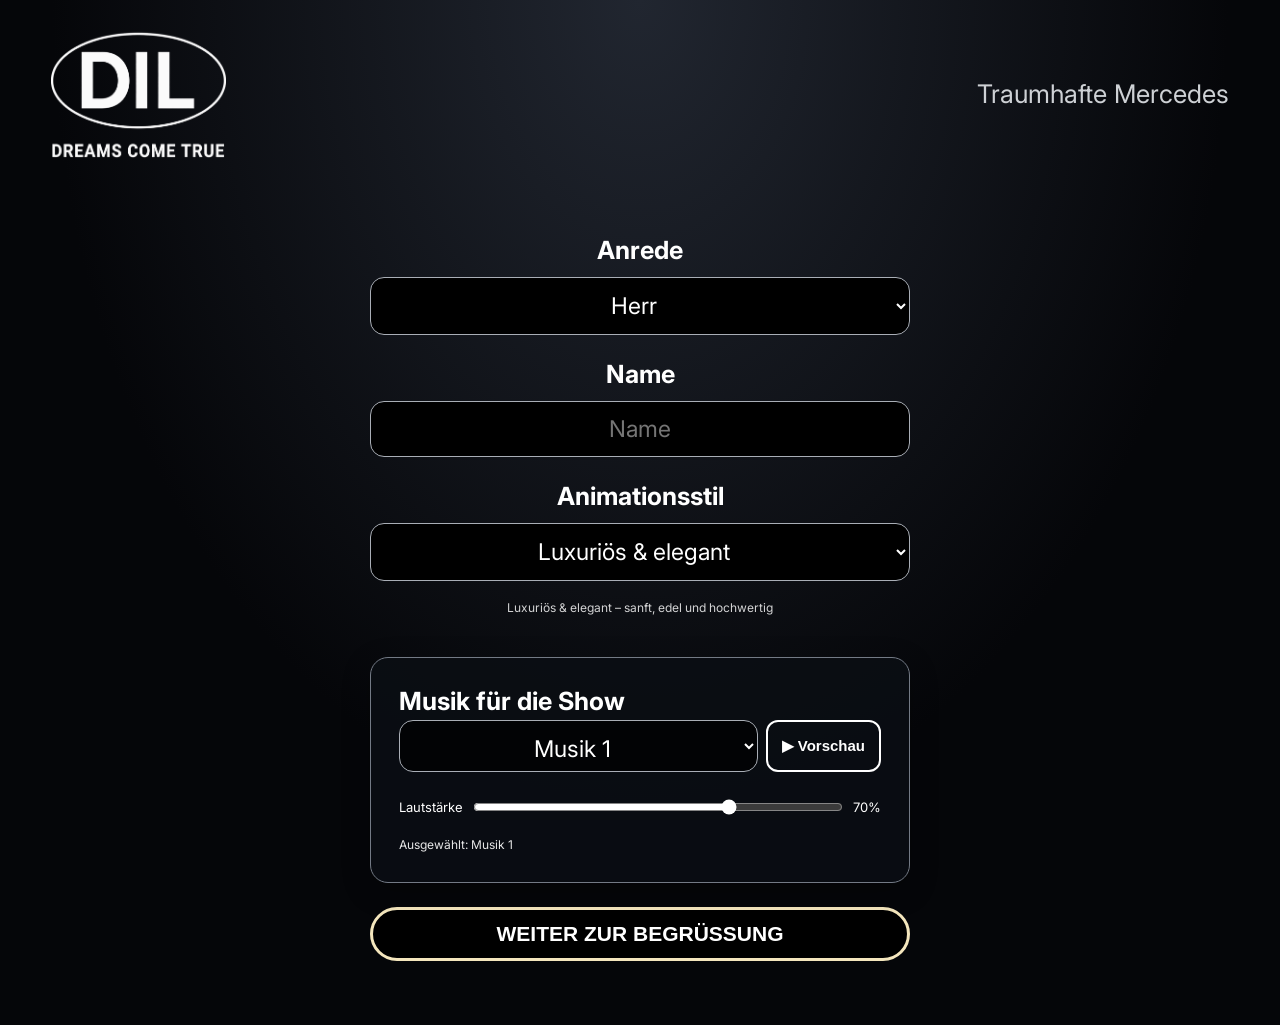
<file: index.html>
<!-- Seite 1 -->
<!DOCTYPE html>
<html lang="de">
<head>
    <meta charset="UTF-8">
    <meta name="viewport" content="width=device-width, initial-scale=1.0">
    <title>Übergabemoment – Show vorbereiten</title>
    <link rel="stylesheet" href="assets/css/music-picker.css">
    <link rel="stylesheet" href="assets/css/animation-themes.css">
    <style>
        @import url('https://fonts.googleapis.com/css2?family=Inter:wght@400;700&display=swap');
        body {
            margin: 0;
            padding: 0;
            width: 100vw;
            height: 100vh;
            overflow: hidden;
            font-family: 'Inter', sans-serif;
            display: flex;
            justify-content: flex-start;
            align-items: center;
            flex-direction: column;
            background: url('assets/images/your-background-image.jpg') no-repeat top center fixed;
            background-size: cover;
            background-color: black;
        }

        .content {
            position: relative;
            display: flex;
            flex-direction: column;
            align-items: center;
            justify-content: center;
            width: 90vw;
            max-width: 600px;
            text-align: center;
            margin-top: 10vh;
        }

        label {
            font-size: 4vw;
            font-weight: 700;
            color: white;
            margin-bottom: 10px;
        }

        select, input {
            width: 100%;
            height: auto;
            padding: 15px;
            font-size: 4vw;
            text-align: center;
            font-family: 'Inter', sans-serif;
            font-weight: 400;
            border: 3px solid white;
            background: black;
            color: white;
            border-radius: 25px;
            margin: 10px 0;
            max-width: 400px;
        }

        select option {
            background: black;
            color: white;
        }

        button {
            width: 60%;
            max-width: 400px;
            height: auto;
            padding: 12px;
            font-size: 4vw;
            text-transform: uppercase;
            background: black;
            border: 3px solid white;
            color: white;
            cursor: pointer;
            font-weight: bold;
            border-radius: 50px;
            margin-top: 30px;
        }

        button:hover {
            background: white;
            color: black;
        }
    </style>
    <link rel="stylesheet" href="assets/css/show-layout.css">
</head>
<body class="form-page">
    <header class="brand-header">
        <img class="brand-logo" src="assets/images/Logo.png" alt="Autohaus DIL">
        <span>Traumhafte Mercedes</span>
    </header>
    <div class="content">
        <label for="Anrede">Anrede</label>
        <select id="Anrede">
            <option value="Herr">Herr</option>
            <option value="Frau">Frau</option>
            <option value="Familie">Familie</option>
        </select>

        <label for="Name">Name</label>
        <input type="text" id="Name" placeholder="Name">

        <label for="animationThemeSelect">Animationsstil</label>
        <select id="animationThemeSelect">
            <option value="luxury">Luxuriös &amp; elegant</option>
            <option value="cinematic">Filmreif &amp; dramatisch</option>
            <option value="modern">Modern &amp; dynamisch</option>
        </select>
        <p id="animationThemeDescription" class="theme-description" aria-live="polite"></p>

    <div class="music-panel" aria-label="Musikauswahl">
        <label for="musicSelect">Musik für die Show</label>
        <div class="music-row">
            <select id="musicSelect">
                <option value="music1.mp3">Musik 1</option>
                <option value="music2.mp3">Musik 2</option>
                <option value="music3.mp3">Musik 3</option>
                <option value="music4.mp3">Musik 4</option>
                <option value="music5.mp3">Musik 5</option>
                <option value="music6.mp3">Musik 6</option>
            </select>
            <button id="musicPreview" class="preview-button" type="button">▶ Vorschau</button>
        </div>
        <div class="volume-row">
            <label for="musicVolume">Lautstärke</label>
            <input id="musicVolume" type="range" min="0" max="100" value="70">
            <span id="musicVolumeValue">70%</span>
        </div>
        <div id="musicStatus" class="music-status" aria-live="polite"></div>
    </div>

        <button onclick="saveData()">Weiter zur Begrüßung</button>
    </div>

    <script src="assets/js/animation-themes.js?v=greeting-3"></script>
    <script src="assets/js/music-picker.js?v=fade6-refresh-20261029"></script>
    <script>
        document.addEventListener('DOMContentLoaded', function () {
            document.getElementById('Anrede').value = readShowSetting('Anrede') || 'Herr';
            document.getElementById('Name').value = readShowSetting('Name') || '';
        });

        function saveData() {
            writeShowSetting('showMusic', document.getElementById('musicSelect').value);
            writeShowSetting('Anrede', document.getElementById('Anrede').value);
            writeShowSetting('Name', document.getElementById('Name').value.trim());
            navigateWithAnimation('page2.html');
        }
    </script>
</body>
</html>
</file>
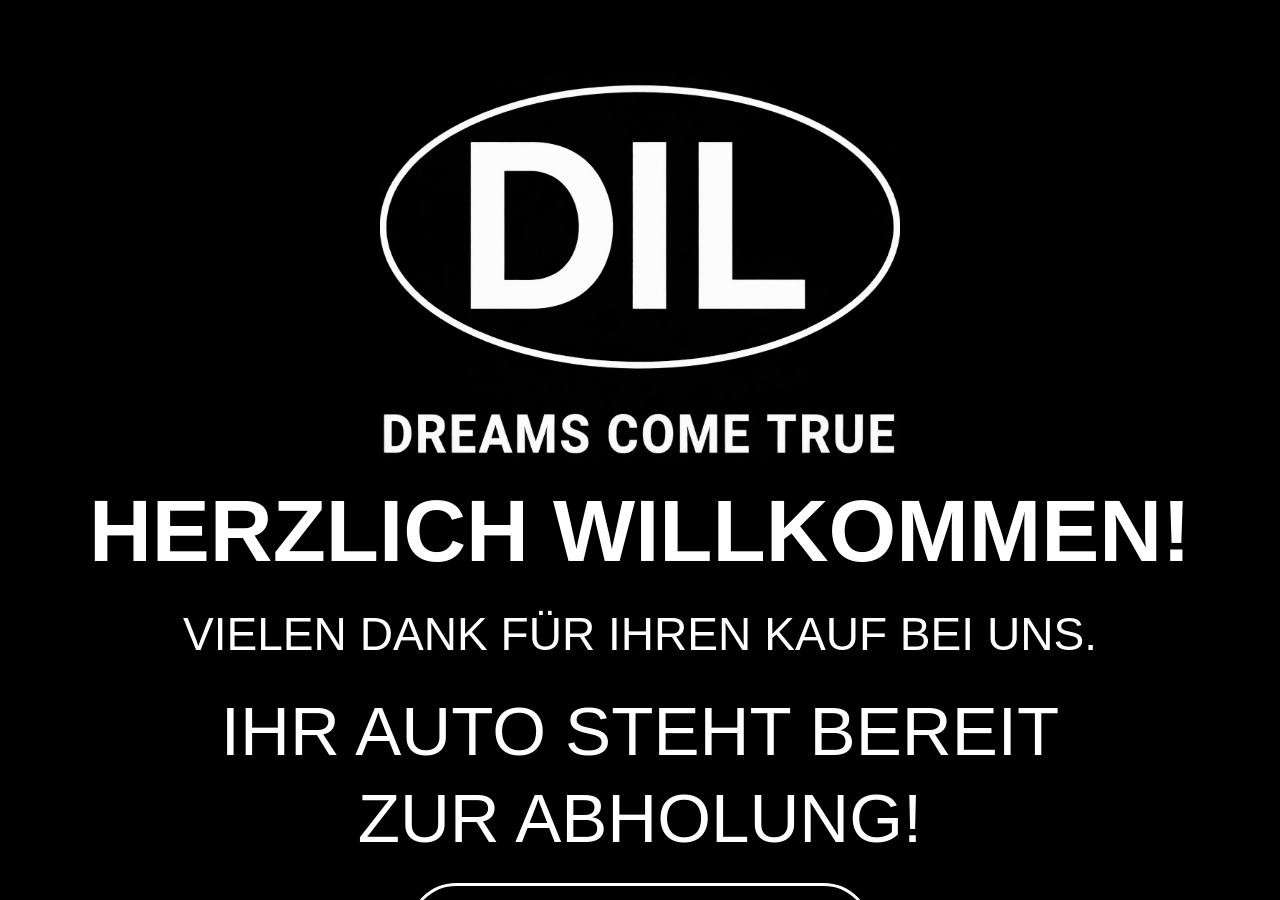
<file: page2.html>
<!DOCTYPE html>
<html lang="de">
<head>
  <meta charset="UTF-8">
  <meta name="viewport" content="width=device-width, initial-scale=1.0">
  <title>Übergabemoment – Fahrzeugübergabe</title>
  <link rel="stylesheet" href="assets/css/animation-themes.css">
  <style>
    body {
      margin: 0;
      padding: 0;
      width: 100vw;
      height: 100vh;
      overflow: hidden;
      display: flex;
      justify-content: center;
      align-items: center;
      position: relative;
      font-family: sans-serif;
    }

    #fullscreen-video {
      position: absolute;
      width: 100%;
      height: 100%;
      object-fit: cover;
      z-index: -1;
      transition: filter 1s ease;
    }

    /* Play/Pause Button */
    #playPauseButton {
      position: absolute;
      bottom: 5vh;
      left: 50%;
      transform: translateX(-50%);
      background: rgba(0, 0, 0, 0.3);
      color: rgba(255, 255, 255, 0.7);
      font-size: clamp(16px, 3vw, 24px);
      padding: 10px 20px;
      border: none;
      border-radius: 10px;
      cursor: pointer;
      opacity: 0.5;
      transition: opacity 0.3s ease;
      z-index: 2;
    }

    #playPauseButton:hover {
      opacity: 1;
      background: rgba(0, 0, 0, 0.6);
    }

    #playPauseButton:focus {
      outline: none;
    }

    /* Feedback Button */
    #feedbackButton {
      display: none;
      position: absolute;
      top: 50%;
      left: 50%;
      transform: translate(-50%, -50%);
      background: rgba(255, 255, 255, 0.9);
      color: #000;
      font-size: clamp(20px, 4vw, 36px);
      padding: 20px 40px;
      border: none;
      border-radius: 20px;
      cursor: pointer;
      box-shadow: 0 4px 20px rgba(0, 0, 0, 0.4);
      opacity: 0;
      transition: opacity 1s ease, transform 0.5s ease;
      z-index: 3;
    }

    #feedbackButton.show {
      display: block;
      opacity: 1;
      transform: translate(-50%, -50%) scale(1);
    }

    #fullscreen-video.blurred {
      filter: blur(8px) brightness(0.6);
    }

    #startOverlay {
      position: fixed;
      inset: 0;
      z-index: 10;
      display: flex;
      flex-direction: column;
      align-items: center;
      justify-content: center;
      gap: 14px;
      background: rgba(0, 0, 0, 0.72);
      color: #fff;
      text-align: center;
    }

    #startOverlay.hidden { display: none; }
    #startOverlay p { margin: 0; font-size: clamp(16px, 2.5vw, 24px); }

    #startShowButton {
      padding: 16px 30px;
      border: 3px solid #fff;
      border-radius: 50px;
      background: transparent;
      color: #fff;
      cursor: pointer;
      font-size: clamp(20px, 4vw, 36px);
      font-weight: 700;
      text-transform: uppercase;
    }

    #startShowButton:hover { background: #fff; color: #000; }
    #audioNotice { min-height: 20px; color: #ffd7d7; font-size: 14px; }
    #startOverlay { isolation: isolate; justify-content: flex-start; }
    #video-bg { position: fixed; inset: 0; width: 100%; height: 100%; object-fit: cover; z-index: -1; filter: brightness(.3); }
    #startOverlay .start-card { width: min(100%, 850px); margin: auto; flex-shrink: 0; padding: 20px 0; }
    #startOverlay .greeting { font-size: clamp(28px, 4vw, 60px); text-transform: uppercase; white-space: pre-line; overflow-wrap: anywhere; }
    #startOverlay .message { font-size: clamp(23px, 3vw, 43px); white-space: pre-line; text-transform: uppercase; }
    #startOverlay .thank-you { font-size: clamp(16px, 2vw, 26px); text-transform: uppercase; }
    @media (prefers-reduced-motion: reduce) { #video-bg { display: none; } }
    </style>
    <link rel="stylesheet" href="assets/css/show-layout.css">
</head>
<body class="show-page">

  <video id="fullscreen-video" preload="metadata" playsinline>
    <source src="assets/videos/your-background-video2.mp4" type="video/mp4">
  </video>

  <audio id="showAudio" preload="auto" loop></audio>
  <div class="show-effects" aria-hidden="true"></div>

  <div id="startOverlay">
    <video id="video-bg" autoplay muted loop playsinline aria-hidden="true">
      <source src="assets/videos/your-background-video1.mp4" type="video/mp4">
    </video>
    <div class="content start-card">
      <img class="brand-logo" src="assets/images/Logo.png" alt="Autohaus DIL">
      <h1 id="greeting" class="greeting">Herzlich willkommen!</h1>
      <p class="thank-you">Vielen Dank für Ihren Kauf bei uns.</p>
      <p id="message" class="message"></p>
      <button id="startShowButton" type="button">Show starten</button>
      <button id="originalAudioButton" hidden class="secondary-button" type="button">Mit Originalton starten</button>
      <button class="secondary-button" onclick="navigateWithAnimation('index.html')">Zurück zur Auswahl</button>
    </div>
  </div>
  <p id="audioNotice" role="status" aria-live="polite"></p>

  <button id="playPauseButton" hidden type="button">Pause</button>
  <button id="feedbackButton" onclick="goToFeedback()">Ihre Meinung zählt!</button>
  <button id="restartLink" class="secondary-button" hidden onclick="navigateWithAnimation('index.html')">Neue Show</button>

  <script src="assets/js/animation-themes.js?v=greeting-3"></script>
  <script src="assets/js/music-picker.js?v=fade6-refresh-20261029"></script>
  <script src="assets/js/show-player.js?v=fade6-refresh-20261029"></script>
  <script>
    function goToFeedback() {
      window.location.href = "https://forms.office.com/Pages/ResponsePage.aspx?id=S1QrxhwPRkW0nsIpeJqmmGlyfABJLS1BqSlU7IxfesJUN1lOS1pGQUZXMlJKUEgxS00xM05aTFFBRi4u";
    }

  </script>
    <script>
        document.addEventListener('DOMContentLoaded', function() {
            const anrede = (readShowSetting('Anrede') || '').trim();
            const name = (readShowSetting('Name') || '').trim();
            const customer = [anrede, name].filter(Boolean).join(' ');

            document.getElementById('greeting').textContent = name
                ? `Herzlich willkommen,\n${customer}!`
                : 'Herzlich willkommen!';
            document.getElementById('message').textContent = "Ihr Auto steht bereit\nzur Abholung!";
        });
    </script>
</body>
</html>
</file>
<file: assets/css/music-picker.css>
.music-panel {
  position: fixed;
  top: 2.5vh;
  right: 2.5vw;
  z-index: 10;
  width: min(360px, 42vw);
  padding: 14px 16px;
  border: 2px solid rgba(255, 255, 255, 0.8);
  border-radius: 18px;
  background: rgba(0, 0, 0, 0.58);
  backdrop-filter: blur(8px);
  box-shadow: 0 8px 28px rgba(0, 0, 0, 0.25);
  text-align: left;
}

.music-panel label {
  display: block;
  margin-bottom: 8px;
  color: #fff;
  font-size: clamp(15px, 1.8vw, 21px);
  font-weight: 700;
}

.music-row { display: flex; gap: 8px; }

.music-panel select {
  flex: 1;
  min-width: 0;
  height: 44px;
  padding: 0 12px;
  border: 2px solid #fff;
  border-radius: 12px;
  background: rgba(0, 0, 0, 0.72);
  color: #fff;
  font: inherit;
  font-size: 16px;
}

.music-panel .preview-button {
  width: auto;
  min-width: 104px;
  height: 44px;
  margin: 0;
  padding: 0 14px;
  border: 2px solid #fff;
  border-radius: 12px;
  background: transparent;
  color: #fff;
  font-size: 15px;
  font-weight: 700;
  text-transform: none;
}

.music-panel .preview-button:hover { background: #fff; color: #000; }

.music-status {
  min-height: 18px;
  margin-top: 7px;
  color: rgba(255, 255, 255, 0.9);
  font-size: 12px;
}

.volume-row {
  display: flex;
  align-items: center;
  gap: 10px;
  margin-top: 9px;
  color: #fff;
  font-size: 13px;
}

.volume-row input { flex: 1; accent-color: #fff; }

@media (max-width: 700px) {
  .music-panel { top: 1.5vh; left: 4vw; right: 4vw; width: auto; }
  .music-row { flex-direction: column; }
  .music-panel .preview-button { width: 100%; }
}
</file>
<file: assets/css/animation-themes.css>
:root {
  --theme-accent: #d9e9f7;
  --theme-glow: rgba(185, 220, 255, 0.5);
}

body {
  opacity: 1;
  transition: opacity 0.55s ease, transform 0.55s ease, filter 0.55s ease;
}

body.page-leaving { opacity: 0; pointer-events: none; }
body[data-animation-theme="cinematic"].page-leaving .content { filter: blur(8px); }
body[data-animation-theme="modern"].page-leaving .content { transform: translateX(35px); }
.content { transition: transform .5s ease, filter .5s ease; }
.theme-replaying .content, .theme-replaying .content > *, .theme-replaying .brand-logo,
.theme-replaying .logo-container img { animation: none !important; }

.theme-select-label { margin-top: 10px; }

.theme-description {
  min-height: 17px;
  margin-top: 6px;
  color: rgba(255, 255, 255, 0.82);
  font-size: 12px;
}

.show-effects {
  position: fixed;
  inset: 0;
  z-index: 1;
  pointer-events: none;
  overflow: hidden;
}

/* Luxury & Elegant */
body[data-animation-theme="luxury"] { --theme-accent: #f4e6bd; --theme-glow: rgba(244, 230, 189, 0.5); }

body[data-animation-theme="luxury"].page-ready .content {
  animation: luxuryContent 1.25s cubic-bezier(.2,.75,.2,1) both;
}

body[data-animation-theme="luxury"].page-ready .logo-container img {
  animation: luxuryLogo 4.5s ease-in-out infinite;
  filter: drop-shadow(0 0 14px rgba(244, 230, 189, 0.32));
}
body[data-animation-theme="luxury"].page-ready .brand-logo { animation: luxuryLogo 4.5s ease-in-out 3; }
body[data-animation-theme="luxury"].page-ready .content > * { animation: luxuryContent 1s ease both; }

body[data-animation-theme="luxury"] button { transition: color .35s ease, background .35s ease, box-shadow .35s ease, transform .35s ease; }
body[data-animation-theme="luxury"] button:hover { box-shadow: 0 0 28px var(--theme-glow); }

body[data-animation-theme="luxury"].show-running #fullscreen-video {
  animation: luxuryReveal 12s ease-out both;
}

body[data-animation-theme="luxury"].show-running .show-effects::after {
  content: "";
  position: absolute;
  inset: 0;
  background: linear-gradient(115deg, transparent 35%, rgba(255,255,255,.18) 48%, transparent 60%);
  transform: translateX(-130%);
  animation: luxurySweep 3.2s 0.4s ease-in-out both;
}

/* Cinematic Dramatic */
body[data-animation-theme="cinematic"] { --theme-accent: #ffffff; --theme-glow: rgba(255, 255, 255, 0.4); }

body[data-animation-theme="cinematic"].page-ready .content {
  animation: cinematicContent 1.05s cubic-bezier(.16,.84,.28,1) both;
}

body[data-animation-theme="cinematic"].page-ready .logo-container img {
  animation: cinematicLogo 1.4s .35s ease-out both;
}
body[data-animation-theme="cinematic"].page-ready .brand-logo { animation: cinematicLogo 1.4s ease-out both; }
body[data-animation-theme="cinematic"].page-ready .content > * { animation: cinematicContent 1.1s ease both; }

body[data-animation-theme="cinematic"]::after {
  content: "";
  position: fixed;
  inset: 0;
  z-index: 1;
  pointer-events: none;
  box-shadow: inset 0 0 16vw rgba(0,0,0,.82);
}

body[data-animation-theme="cinematic"].show-running #fullscreen-video {
  animation: cinematicReveal 2.2s cubic-bezier(.18,.75,.2,1) both;
}

body[data-animation-theme="cinematic"].show-running .show-effects::before,
body[data-animation-theme="cinematic"].show-running .show-effects::after {
  content: "";
  position: absolute;
  left: 0;
  width: 100%;
  height: 0;
  background: #000;
  animation: cinematicBars 1.3s ease-out both;
}

body[data-animation-theme="cinematic"].show-running .show-effects::before { top: 0; }
body[data-animation-theme="cinematic"].show-running .show-effects::after { bottom: 0; }

/* Modern & Energetic */
body[data-animation-theme="modern"] { --theme-accent: #75c7ff; --theme-glow: rgba(60, 174, 255, 0.65); }

body[data-animation-theme="modern"].page-ready .content {
  animation: modernContent .8s cubic-bezier(.15,.85,.25,1.18) both;
}

body[data-animation-theme="modern"].page-ready .logo-container img {
  animation: modernLogo 2.2s ease-in-out infinite;
}
body[data-animation-theme="modern"].page-ready .brand-logo { animation: modernLogo 2.2s ease-in-out 3; }
body[data-animation-theme="modern"].page-ready .content > * { animation: modernContent .7s ease both; }
.page-ready .content > :nth-child(2) { animation-delay: .10s !important; }
.page-ready .content > :nth-child(3) { animation-delay: .20s !important; }
.page-ready .content > :nth-child(4) { animation-delay: .30s !important; }
.page-ready .content > :nth-child(5) { animation-delay: .40s !important; }

body[data-animation-theme="modern"] button { box-shadow: 0 0 0 rgba(60,174,255,0); transition: .25s ease; }
body[data-animation-theme="modern"] button:hover { border-color: var(--theme-accent); box-shadow: 0 0 24px var(--theme-glow); }

body[data-animation-theme="modern"].show-running #fullscreen-video {
  animation: modernReveal 1.1s cubic-bezier(.12,.82,.2,1) both;
}

body[data-animation-theme="modern"].show-running .show-effects::before {
  content: "";
  position: absolute;
  inset: -30%;
  background: repeating-linear-gradient(115deg, transparent 0 8%, rgba(61,184,255,.16) 9%, transparent 10% 18%);
  transform: translateX(-55%);
  animation: modernLines 2.4s ease-out both;
}

#feedbackButton.show { animation: feedbackIn .8s cubic-bezier(.15,.8,.2,1.2) both; }

@keyframes luxuryContent { from { opacity: 0; transform: translateY(18px); filter: blur(8px); letter-spacing: .04em; } to { opacity: 1; transform: none; filter: none; letter-spacing: normal; } }
@keyframes luxuryLogo { 0%,100% { transform: translateY(0); opacity: .88; } 50% { transform: translateY(-7px); opacity: 1; } }
@keyframes luxuryReveal { from { transform: scale(1.07); filter: brightness(.55) saturate(.75); } to { transform: scale(1); filter: brightness(1) saturate(1); } }
@keyframes luxurySweep { to { transform: translateX(130%); } }
@keyframes cinematicContent { from { opacity: 0; transform: scale(.9) translateY(35px); filter: blur(5px); } to { opacity: 1; transform: none; filter: none; } }
@keyframes cinematicLogo { from { opacity: 0; transform: scale(.55); filter: blur(8px); } to { opacity: 1; transform: scale(1); filter: none; } }
@keyframes cinematicReveal { from { transform: scale(1.14); filter: brightness(.25) contrast(1.35); } to { transform: scale(1); filter: brightness(1) contrast(1.06); } }
@keyframes cinematicBars { from { height: 50vh; } to { height: 0; } }
@keyframes modernContent { from { opacity: 0; transform: translateX(-45px) skewX(-3deg); } to { opacity: 1; transform: none; } }
@keyframes modernLogo { 0%,100% { filter: drop-shadow(0 0 4px rgba(60,174,255,.15)); } 50% { filter: drop-shadow(0 0 18px rgba(60,174,255,.7)); } }
@keyframes modernReveal { from { transform: scale(1.12); filter: saturate(1.6) brightness(.6); } to { transform: scale(1); filter: saturate(1.08) brightness(1); } }
@keyframes modernLines { to { transform: translateX(55%); opacity: 0; } }
@keyframes feedbackIn { from { opacity: 0; transform: translate(-50%, -44%) scale(.75); } to { opacity: 1; transform: translate(-50%, -50%) scale(1); } }

@media (prefers-reduced-motion: reduce) {
  *, *::before, *::after { animation-duration: .01ms !important; animation-iteration-count: 1 !important; transition-duration: .01ms !important; }
}

.show-paused #fullscreen-video, .show-paused .show-effects::before,
.show-paused .show-effects::after { animation-play-state: paused !important; }
.show-ended #fullscreen-video { animation: none !important; filter: blur(8px) brightness(.55) !important; }
.show-ended .show-effects { display: none; }
</file>
<file: assets/css/show-layout.css>
/* Shared, flow-based layout: controls never cover the customer's greeting. */
:root { color-scheme: dark; }
* { box-sizing: border-box; }
[hidden] { display: none !important; }
html { display: block; width: 100%; min-height: 100%; height: auto; overflow-x: hidden; overflow-y: auto; }
body.form-page, body.setup-page { width: 100%; height: auto; min-height: 100vh; min-height: 100svh; overflow-x: hidden; overflow-y: auto; padding: 28px clamp(18px, 4vw, 70px); gap: 28px; background-color: #050609; color: white; isolation: isolate; font-family: Inter, 'Open Sans', Arial, sans-serif; }
body.form-page { background-image: radial-gradient(ellipse at top, #212630, #050609 65%); }
.brand-header { width: 100%; display: flex; justify-content: space-between; align-items: center; gap: 22px; position: relative; z-index: 3; }
.brand-header img { width: clamp(100px, 14vw, 175px); height: auto; }
.brand-header span { font-size: clamp(16px, 2vw, 28px); color: #ced1d5; }
.form-page .content { width: min(100%, 540px); max-width: 540px; margin: clamp(10px, 4vh, 60px) 0 36px; gap: 8px; z-index: 3; }
.form-page label { font-size: clamp(17px, 2vw, 25px); margin: 12px 0 0; }
.form-page input, .form-page select { width: 100%; max-width: none; min-height: 52px; padding: 13px 18px; font-size: clamp(17px, 2vw, 23px); margin: 4px 0; border: 1px solid #a9aeb6; border-radius: 14px; }
.form-page button { width: 100%; max-width: none; font-size: 21px; min-height: 52px; margin-top: 16px; }
.form-page .theme-description { min-height: 0; line-height: 1.5; }
.setup-page #video-bg { z-index: -2; filter: brightness(.4); object-fit: cover; }
.setup-page::before { content: ''; position: fixed; inset: 0; z-index: -1; background: linear-gradient(0deg, rgba(5,6,9,.9), rgba(5,6,9,.32)); pointer-events: none; }
.setup-page .content { width: 100%; max-width: 850px; margin-top: clamp(15px, 4vh, 70px); padding: 0 6px; z-index: 3; }
.setup-page .greeting { font-size: clamp(28px, 4vw, 60px); overflow-wrap: anywhere; }
.setup-page .thank-you { font-size: clamp(16px, 2vw, 26px); margin: 16px 0; }
.setup-page .message { font-size: clamp(23px, 3vw, 43px); }
.form-page .music-panel { position: relative; inset: auto; width: min(100%, 640px); padding: clamp(18px, 3vw, 28px); border: 1px solid #737a85; background: rgba(11,14,20,.87); z-index: 3; }
.music-panel select { width: 100%; }
.music-panel select option { background: #10141a; color: white; }
.music-panel .theme-select-label { margin-top: 20px; }
.music-panel .theme-description, .music-status { min-height: 18px; line-height: 1.5; }
.music-panel .volume-row label { font-size: 13px; margin: 0; font-weight: 400; }
.music-panel #animationPreview { width: 100%; font-size: 15px; height: auto; min-height: 42px; margin-top: 14px; border-width: 1px; border-radius: 12px; text-transform: none; }
.setup-page .button-container { position: relative; bottom: auto; display: flex; flex-wrap: wrap; justify-content: center; gap: 12px; z-index: 3; }
.setup-page .button-container button { width: auto; height: auto; min-height: 48px; font-size: clamp(17px, 2vw, 22px); }
.setup-page .logo-container { position: relative; bottom: auto; z-index: 3; padding: 10px 0 20px; }
.setup-page .logo-container img { width: 130px; }
body.show-page { background: #000; color: white; isolation: isolate; }
.show-page #fullscreen-video { z-index: 0; inset: 0; object-fit: contain; }
.show-page #startOverlay { padding: 24px; overflow-y: auto; }
.start-card { width: min(100%, 640px); display: flex; flex-direction: column; align-items: center; gap: 22px; }
.start-card .brand-logo { width: min(42vw, 520px); max-width: 100%; height: auto; }
.start-card h1 { margin: 0; font-size: clamp(28px, 4vw, 52px); }
.show-page #startShowButton { max-width: 100%; font-size: clamp(18px, 3vw, 28px); }
/* Große, lesbare Begrüßung für digitale Hochformat-Displays. */
.show-page #startOverlay { padding: clamp(20px, 4vw, 64px); }
.show-page #startOverlay .start-card { width: min(100%, 1200px); gap: clamp(20px, 2.4vh, 48px); }
.show-page #startOverlay .greeting { font-size: clamp(32px, 6.8vw, 96px); line-height: 1.15; }
.show-page #startOverlay .thank-you { font-size: clamp(20px, 3.6vw, 48px); line-height: 1.4; }
.show-page #startOverlay .message { font-size: clamp(28px, 5.4vw, 76px); line-height: 1.25; overflow-wrap: anywhere; }
.show-page #startShowButton { font-size: clamp(22px, 3.8vw, 48px); padding: 18px 36px; }
.show-page #startOverlay .secondary-button { font-size: clamp(17px, 2.4vw, 32px); }
.secondary-button { padding: 12px 20px; min-height: 44px; border: 1px solid #969eaa; color: #fff; background: #141820; border-radius: 30px; cursor: pointer; font-size: 16px; }
.show-page #audioNotice { position: fixed; top: 16px; left: 50%; transform: translateX(-50%); width: min(90%, 680px); z-index: 20; background: #21160e; padding: 12px 16px; border: 1px solid #c58b4f; border-radius: 12px; color: #ffe0b3; text-align: center; }
.show-page #audioNotice:empty { display: none; }
.show-page #playPauseButton { z-index: 4; opacity: .85; color: #fff; background: rgba(0,0,0,.75); border: 1px solid #aaa; }
.show-page #feedbackButton { z-index: 4; max-width: 90%; }
.show-page #restartLink { position: fixed; right: 18px; bottom: 20px; z-index: 4; }
button:focus-visible, a:focus-visible, select:focus-visible, input:focus-visible { outline: 3px solid var(--theme-accent); outline-offset: 5px; }
#playPauseButton:focus-visible { outline: 3px solid var(--theme-accent); outline-offset: 5px; }
button:disabled { cursor: wait; opacity: .6; }
.setup-page button, .form-page button { border-color: var(--theme-accent); }
@media (max-width: 700px) { .music-row { flex-direction: row; } .music-panel .preview-button { width: auto; min-width: 102px; } .setup-page .content { margin-top: 12px; } }
@media (max-width: 360px) { .music-row { flex-direction: column; } .music-panel .preview-button { width: 100%; } .brand-header span { font-size: 15px; } }
@media (prefers-reduced-motion: reduce) { .setup-page #video-bg { display: none; } }

/* Music settings belong to the preparation form. */
.form-page .music-panel { margin-top: 20px; }
.form-page .music-row { align-items: center; }
.form-page .music-panel label { margin-top: 0; }
.form-page .music-panel .preview-button { flex-shrink: 0; margin: 0; }
.form-page .volume-row input { width: 0; min-width: 0; min-height: 44px; padding: 0; border: 0; margin: 0; }
.form-page .volume-row span { white-space: nowrap; }
/* Give the customer greeting room now that preparation is on page one. */
body.setup-page { justify-content: center; gap: clamp(28px, 6vh, 72px); }
.setup-page .content { margin-top: 0; }
</file>
